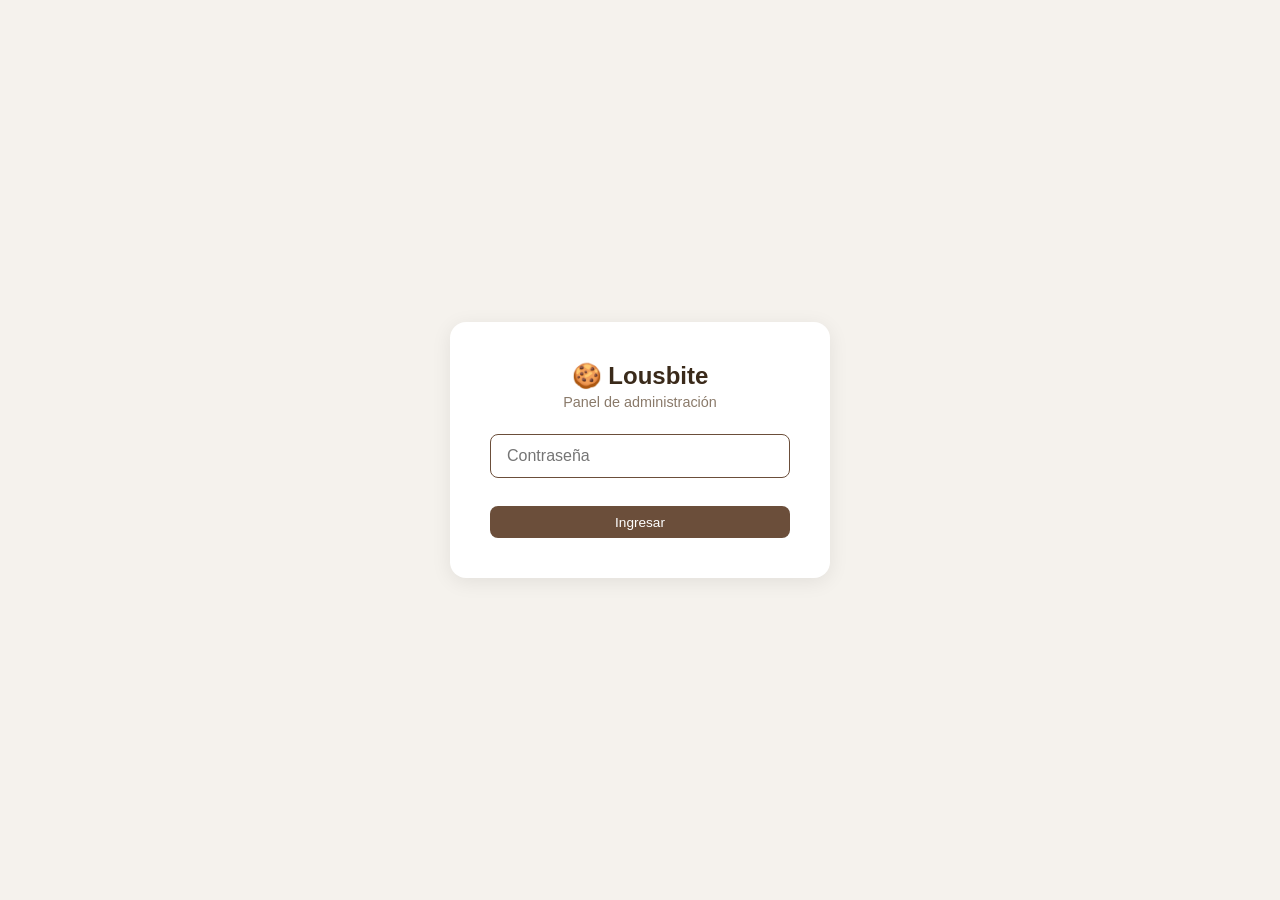
<file: admin/index.html>
<!doctype html>
<html lang="es">
<head>
  <meta charset="utf-8" />
  <meta name="viewport" content="width=device-width, initial-scale=1.0" />
  <title>Admin — Lousbite</title>
  <style>
    *, *::before, *::after { box-sizing: border-box; margin: 0; padding: 0; }
    body {
      font-family: -apple-system, BlinkMacSystemFont, 'Segoe UI', Roboto, sans-serif;
      background: #f5f2ed;
      color: #3a2a1a;
      min-height: 100vh;
    }
    a { color: #6b4e3a; text-decoration: none; }
    a:hover { text-decoration: underline; }

    /* ─── Login ─── */
    #login-screen {
      display: flex; align-items: center; justify-content: center;
      min-height: 100vh; padding: 1rem;
    }
    .login-box {
      background: #fff; border-radius: 16px; padding: 2.5rem;
      box-shadow: 0 4px 20px rgba(0,0,0,.08);
      width: 100%; max-width: 380px; text-align: center;
    }
    .login-box h1 { font-size: 1.5rem; margin-bottom: .25rem; }
    .login-box p { color: #8a7a6a; margin-bottom: 1.5rem; font-size: .9rem; }
    .login-box input {
      width: 100%; padding: .75rem 1rem; border: 1px solid #ddd;
      border-radius: 8px; font-size: 1rem; margin-bottom: 1rem;
    }
    .login-box input:focus { outline: none; border-color: #6b4e3a; }
    .login-box .error { color: #c0392b; font-size: .85rem; margin-bottom: .75rem; }

    /* ─── App layout ─── */
    #app { display: none; }
    #app.visible { display: block; }

    /* ─── Header ─── */
    header {
      background: #fff; padding: 1rem 1.5rem;
      display: flex; align-items: center; justify-content: space-between;
      border-bottom: 1px solid #e8e0d8; position: sticky; top: 0; z-index: 10;
    }
    header h2 { font-size: 1.2rem; font-weight: 600; }
    header .user { display: flex; align-items: center; gap: .75rem; }
    header .user span { color: #8a7a6a; font-size: .85rem; }
    .btn-logout {
      background: none; border: 1px solid #ddd; padding: .4rem .85rem;
      border-radius: 6px; cursor: pointer; font-size: .8rem; color: #6b4e3a;
    }
    .btn-logout:hover { background: #f5f2ed; }

    /* ─── Dashboard ─── */
    .dashboard { max-width: 700px; margin: 2rem auto; padding: 0 1.5rem; }
    .dashboard h3 { font-size: 1.1rem; color: #6b4e3a; margin-bottom: 1rem; }
    .cards { display: flex; flex-direction: column; gap: .75rem; }
    .card {
      background: #fff; border-radius: 12px; padding: 1.25rem 1.5rem;
      display: flex; align-items: center; justify-content: space-between;
      cursor: pointer; border: 1px solid #e8e0d8;
      transition: box-shadow .15s;
    }
    .card:hover { box-shadow: 0 2px 12px rgba(0,0,0,.06); }
    .card-left { display: flex; align-items: center; gap: .75rem; }
    .card-icon { font-size: 1.6rem; }
    .card-title { font-weight: 600; font-size: 1rem; }
    .card-desc { font-size: .82rem; color: #8a7a6a; }
    .card-arrow { color: #bbb; font-size: 1.2rem; }

    /* ─── Editor ─── */
    .editor { max-width: 800px; margin: 1.5rem auto; padding: 0 1.5rem; }
    .editor-top {
      display: flex; align-items: center; justify-content: space-between;
      margin-bottom: 1.25rem; flex-wrap: wrap; gap: .5rem;
    }
    .editor-top h3 { font-size: 1.1rem; }
    .editor-actions { display: flex; gap: .5rem; }
    .editor-status {
      font-size: .82rem; color: #8a7a6a; padding: .35rem .75rem;
      background: #f0ebe5; border-radius: 6px;
    }
    .editor-status.ok { background: #e8f5e9; color: #2e7d32; }
    .editor-status.err { background: #fbe9e7; color: #c62828; }

    /* ─── Items ─── */
    .item {
      background: #fff; border-radius: 10px; padding: 1rem 1.25rem;
      margin-bottom: .6rem; border: 1px solid #eee;
    }
    .item-header {
      display: flex; justify-content: space-between; align-items: center;
      cursor: pointer;
    }
    .item-title { font-weight: 500; font-size: .95rem; }
    .item-sub { font-size: .82rem; color: #8a7a6a; margin-top: 2px; }
    .item-actions { display: flex; gap: .35rem; }
    .item-actions button {
      background: none; border: none; cursor: pointer; padding: .3rem .5rem;
      border-radius: 4px; font-size: .82rem;
    }
    .item-actions .edit { color: #6b4e3a; }
    .item-actions .edit:hover { background: #f5f2ed; }
    .item-actions .del { color: #c0392b; }
    .item-actions .del:hover { background: #fbe9e7; }

    .item-form { display: none; margin-top: 1rem; padding-top: 1rem; border-top: 1px solid #eee; }
    .item-form.open { display: block; }
    .form-row { margin-bottom: .75rem; }
    .form-row label { display: block; font-size: .82rem; color: #6b4e3a; font-weight: 500; margin-bottom: .25rem; }
    .form-row input, .form-row textarea, .form-row select {
      width: 100%; padding: .55rem .75rem; border: 1px solid #ddd;
      border-radius: 6px; font-size: .9rem; font-family: inherit;
    }
    .form-row input:focus, .form-row textarea:focus, .form-row select:focus {
      outline: none; border-color: #6b4e3a;
    }
    .form-row textarea { min-height: 60px; resize: vertical; }
    .form-row input[type="checkbox"] { width: auto; }
    .form-row .checkbox-label { display: flex; align-items: center; gap: .5rem; cursor: pointer; }
    .form-row .checkbox-label input { margin: 0; }

    /* ─── Buttons ─── */
    .btn {
      padding: .55rem 1.1rem; border: none; border-radius: 8px;
      font-size: .85rem; font-weight: 500; cursor: pointer;
      transition: background .15s;
    }
    .btn-primary { background: #6b4e3a; color: #fff; }
    .btn-primary:hover { background: #5a3f2d; }
    .btn-primary:disabled { opacity: .5; cursor: not-allowed; }
    .btn-secondary { background: #eee; color: #3a2a1a; }
    .btn-secondary:hover { background: #ddd; }
    .btn-success { background: #2e7d32; color: #fff; }
    .btn-success:hover { background: #1b5e20; }
    .btn-outline { background: none; border: 1px solid #ddd; color: #6b4e3a; }
    .btn-outline:hover { background: #f5f2ed; }

    /* ─── Loading ─── */
    .loading { text-align: center; padding: 3rem; color: #8a7a6a; }

    /* ─── Toast ─── */
    .toast {
      position: fixed; bottom: 1.5rem; right: 1.5rem;
      background: #3a2a1a; color: #fff; padding: .75rem 1.25rem;
      border-radius: 8px; font-size: .85rem; z-index: 100;
      opacity: 0; transform: translateY(10px);
      transition: all .2s; pointer-events: none;
    }
    .toast.show { opacity: 1; transform: translateY(0); }
    .toast.ok { background: #2e7d32; }
    .toast.err { background: #c0392b; }

    /* ─── Empty state ─── */
    .empty { text-align: center; padding: 2rem; color: #8a7a6a; font-size: .9rem; }
  </style>
</head>
<body>

<!-- ─── Login ─── -->
<div id="login-screen">
  <div class="login-box">
    <h1>🍪 Lousbite</h1>
    <p>Panel de administración</p>
    <input type="password" id="password-input" placeholder="Contraseña" autofocus />
    <div class="error" id="login-error"></div>
    <button class="btn btn-primary" id="login-btn" style="width:100%">Ingresar</button>
  </div>
</div>

<!-- ─── App ─── -->
<div id="app">
  <header>
    <h2>🍪 Lousbite</h2>
    <div class="user">
      <span id="status-text">Listo</span>
      <button class="btn-logout" id="logout-btn">Salir</button>
    </div>
  </header>

  <div id="dashboard-view" class="dashboard">
    <h3>¿Qué querés editar?</h3>
    <div class="cards" id="cards-container"></div>
  </div>

  <div id="editor-view" class="editor" style="display:none">
    <div class="editor-top">
      <div>
        <a href="#" id="back-link" style="font-size:.82rem;color:#8a7a6a">← Volver</a>
        <h3 id="editor-title" style="margin-top:.25rem"></h3>
      </div>
      <div class="editor-actions">
        <span class="editor-status" id="editor-status"></span>
        <button class="btn btn-outline" id="add-btn">+ Agregar</button>
        <button class="btn btn-primary" id="save-btn">💾 Guardar</button>
      </div>
    </div>
    <div id="items-container"></div>
    <div class="loading" id="editor-loading">Cargando...</div>
  </div>
</div>

<!-- ─── Toast ─── -->
<div class="toast" id="toast"></div>

<script>
const API = 'https://lousbite-admin.andululze.workers.dev';

const COLLECTIONS = {
  productos: {
    label: 'Productos',
    icon: '📦',
    desc: 'Catálogo de productos',
    fields: [
      { name: 'id', label: 'ID', type: 'number' },
      { name: 'nombre', label: 'Nombre', type: 'string', required: true },
      { name: 'descripcion', label: 'Descripción', type: 'text' },
      { name: 'precio', label: 'Precio (Q)', type: 'string' },
      { name: 'imagen_url', label: 'Imagen', type: 'string', widget: 'image' },
      { name: 'disponible', label: 'Disponible', type: 'boolean' },
    ],
  },
  posts: {
    label: 'Posts',
    icon: '📝',
    desc: 'Timeline de la página principal',
    fields: [
      { name: 'id', label: 'ID', type: 'number' },
      { name: 'imagen_url', label: 'Imagen', type: 'string', widget: 'image' },
      { name: 'texto', label: 'Texto', type: 'text' },
      { name: 'precio', label: 'Precio (Q)', type: 'string' },
      { name: 'fecha_publicacion', label: 'Fecha', type: 'date', required: true },
    ],
  },
  calendario: {
    label: 'Calendario',
    icon: '📅',
    desc: 'Días de venta y eventos',
    fields: [
      { name: 'id', label: 'ID', type: 'number' },
      { name: 'fecha', label: 'Fecha', type: 'date', required: true },
      {
        name: 'tipo', label: 'Tipo', type: 'select',
        options: [
          { value: 'venta', label: '💚 Venta' },
          { value: 'especial', label: '💛 Especial' },
          { value: 'feriado', label: '❤️ Feriado / Sin venta' },
        ],
      },
      { name: 'descripcion', label: 'Descripción', type: 'string' },
    ],
  },
};

// ─── State ───
let currentCollection = null;
let items = [];
let sha = null;
let password = sessionStorage.getItem('lousbite_pass') || '';

// ─── DOM refs ───
const loginScreen = document.getElementById('login-screen');
const app = document.getElementById('app');
const passInput = document.getElementById('password-input');
const loginError = document.getElementById('login-error');
const loginBtn = document.getElementById('login-btn');
const logoutBtn = document.getElementById('logout-btn');
const backLink = document.getElementById('back-link');
const editorTitle = document.getElementById('editor-title');
const editorStatus = document.getElementById('editor-status');
const cardsContainer = document.getElementById('cards-container');
const itemsContainer = document.getElementById('items-container');
const editorLoading = document.getElementById('editor-loading');
const dashboardView = document.getElementById('dashboard-view');
const editorView = document.getElementById('editor-view');
const statusText = document.getElementById('status-text');
const addBtn = document.getElementById('add-btn');
const saveBtn = document.getElementById('save-btn');
const toastEl = document.getElementById('toast');

// ─── Helpers ───
function showToast(msg, type = 'ok') {
  toastEl.textContent = msg;
  toastEl.className = `toast ${type} show`;
  setTimeout(() => toastEl.classList.remove('show'), 2500);
}

function setStatus(text, cls = '') {
  statusText.textContent = text;
}

function clr(val) {
  if (val === undefined || val === null) return '';
  if (typeof val === 'boolean') return val ? '✅ Sí' : '❌ No';
  return String(val);
}

// ─── API ───
async function api(path, opts = {}) {
  const res = await fetch(API + path, {
    headers: {
      'Content-Type': 'application/json',
      Authorization: 'Bearer ' + password,
      ...opts.headers,
    },
    ...opts,
  });
  return res;
}

// ─── Login ───
async function doLogin() {
  const pwd = passInput.value;
  loginError.textContent = '';
  loginBtn.disabled = true;
  loginBtn.textContent = 'Ingresando...';

  try {
    const res = await api('/api/login', {
      method: 'POST',
      body: JSON.stringify({ password: pwd }),
    });
    const data = await res.json();

    if (!data.success) {
      loginError.textContent = data.error || 'Error al iniciar sesión';
      loginBtn.disabled = false;
      loginBtn.textContent = 'Ingresar';
      return;
    }

    password = pwd;
    sessionStorage.setItem('lousbite_pass', password);
    loginScreen.style.display = 'none';
    app.classList.add('visible');
    showDashboard();
  } catch (e) {
    loginError.textContent = 'Error de conexión con el servidor';
    loginBtn.disabled = false;
    loginBtn.textContent = 'Ingresar';
  }
}

passInput.addEventListener('keydown', e => { if (e.key === 'Enter') doLogin(); });
loginBtn.addEventListener('click', doLogin);

logoutBtn.addEventListener('click', () => {
  password = '';
  sessionStorage.removeItem('lousbite_pass');
  app.classList.remove('visible');
  loginScreen.style.display = 'flex';
  passInput.value = '';
  passInput.focus();
});

// ─── Dashboard ───
function showDashboard() {
  currentCollection = null;
  dashboardView.style.display = 'block';
  editorView.style.display = 'none';
  setStatus('Listo');

  cardsContainer.innerHTML = '';
  for (const [key, col] of Object.entries(COLLECTIONS)) {
    const card = document.createElement('div');
    card.className = 'card';
    card.innerHTML = `
      <div class="card-left">
        <span class="card-icon">${col.icon}</span>
        <div>
          <div class="card-title">${col.label}</div>
          <div class="card-desc">${col.desc}</div>
        </div>
      </div>
      <span class="card-arrow">→</span>
    `;
    card.addEventListener('click', () => openEditor(key));
    cardsContainer.appendChild(card);
  }
}

// ─── Editor ───
async function openEditor(key) {
  currentCollection = key;
  const col = COLLECTIONS[key];
  dashboardView.style.display = 'none';
  editorView.style.display = 'block';
  editorTitle.textContent = `${col.icon} ${col.label}`;
  itemsContainer.innerHTML = '';
  editorLoading.style.display = 'block';
  editorStatus.textContent = 'Cargando...';
  editorStatus.className = 'editor-status';
  saveBtn.disabled = true;
  addBtn.disabled = true;
  setStatus(`Cargando ${col.label}...`);

  try {
    const res = await api(`/api/data/${key}`);
    const data = await res.json();

    if (!res.ok) {
      showToast(data.error || 'Error al cargar', 'err');
      editorLoading.style.display = 'none';
      editorStatus.textContent = 'Error';
      editorStatus.className = 'editor-status err';
      setStatus('Error');
      return;
    }

    items = data.data?.lista || [];
    sha = data.sha || null;
    if (key === 'calendario') {
      renderCalendario();
      addBtn.style.display = 'none';
    } else {
      renderItems();
      addBtn.style.display = '';
    }
    editorLoading.style.display = 'none';
    editorStatus.textContent = `${items.length} ${key === 'calendario' ? 'fecha(s)' : 'item(s)'}`;
    editorStatus.className = 'editor-status ok';
    saveBtn.disabled = false;
    addBtn.disabled = currentCollection === 'calendario';
    setStatus('Listo');
  } catch (e) {
    showToast('Error de conexión', 'err');
    editorLoading.style.display = 'none';
    editorStatus.textContent = 'Error';
    editorStatus.className = 'editor-status err';
  }
}

backLink.addEventListener('click', e => {
  e.preventDefault();
  showDashboard();
});

// ─── Render Items ───
function renderItems() {
  const col = COLLECTIONS[currentCollection];
  if (!col) return;
  itemsContainer.innerHTML = '';

  if (items.length === 0) {
    itemsContainer.innerHTML = '<div class="empty">No hay items todavía. Hacé clic en "+ Agregar"</div>';
    return;
  }

  items.forEach((item, idx) => {
    const div = document.createElement('div');
    div.className = 'item';

    // title
    const titleField = col.fields.find(f => f.name === 'nombre' || f.name === 'fecha');
    const title = titleField ? clr(item[titleField.name]) : `#${item.id || idx + 1}`;
    const sub = item.nombre ? '' : (item.texto ? item.texto.slice(0, 60) + (item.texto.length > 60 ? '...' : '') : '');

    div.innerHTML = `
      <div class="item-header" data-idx="${idx}">
        <div>
          <div class="item-title">${title || `Item #${idx + 1}`}</div>
          ${sub ? `<div class="item-sub">${sub}</div>` : ''}
        </div>
        <div class="item-actions">
          <button class="edit" data-idx="${idx}">✏️ Editar</button>
          <button class="del" data-idx="${idx}">🗑️</button>
        </div>
      </div>
      <div class="item-form" data-idx="${idx}"></div>
    `;

    // Form
    const form = div.querySelector('.item-form');
    form.innerHTML = col.fields.map(f => {
      const val = item[f.name];
      if (f.type === 'boolean') {
        return `<div class="form-row">
          <label class="checkbox-label">
            <input type="checkbox" name="${f.name}" ${val ? 'checked' : ''} />
            ${f.label}
          </label>
        </div>`;
      }
      if (f.type === 'select') {
        const opts = f.options.map(o =>
          `<option value="${o.value}" ${val === o.value ? 'selected' : ''}>${o.label}</option>`
        ).join('');
        return `<div class="form-row">
          <label for="f-${idx}-${f.name}">${f.label}</label>
          <select id="f-${idx}-${f.name}" name="${f.name}">${opts}</select>
        </div>`;
      }
      if (f.type === 'text') {
        return `<div class="form-row">
          <label for="f-${idx}-${f.name}">${f.label}</label>
          <textarea id="f-${idx}-${f.name}" name="${f.name}">${clr(val)}</textarea>
        </div>`;
      }
      if (f.type === 'number') {
        return `<div class="form-row">
          <label for="f-${idx}-${f.name}">${f.label}</label>
          <input type="number" id="f-${idx}-${f.name}" name="${f.name}" value="${clr(val)}" step="${f.step || '1'}" />
        </div>`;
      }
      if (f.type === 'date') {
        return `<div class="form-row">
          <label for="f-${idx}-${f.name}">${f.label}</label>
          <input type="date" id="f-${idx}-${f.name}" name="${f.name}" value="${clr(val)}" />
        </div>`;
      }
      if (f.widget === 'image') {
        return `<div class="form-row">
          <label for="f-${idx}-${f.name}">${f.label}</label>
          <div style="display:flex;gap:.5rem">
            <input type="text" id="f-${idx}-${f.name}" name="${f.name}" value="${clr(val).replace(/"/g, '&quot;')}" style="flex:1" placeholder="URL o subí una imagen" />
            <div style="position:relative">
              <button type="button" class="btn btn-outline" style="white-space:nowrap;pointer-events:none">📁 Subir</button>
              <input type="file" class="img-picker" data-idx="${idx}" data-field="${f.name}"
                style="position:absolute;top:0;left:0;width:100%;height:100%;opacity:0;cursor:pointer" />
            </div>
          </div>
        </div>`;
      }
      return `<div class="form-row">
        <label for="f-${idx}-${f.name}">${f.label}</label>
        <input type="text" id="f-${idx}-${f.name}" name="${f.name}" value="${clr(val).replace(/"/g, '&quot;')}" />
      </div>`;
    }).join('');

    // Toggle form
    const header = div.querySelector('.item-header');
    header.addEventListener('click', e => {
      if (e.target.closest('.item-actions')) return;
      form.classList.toggle('open');
    });

    // Edit button
    div.querySelector('.edit').addEventListener('click', e => {
      e.stopPropagation();
      form.classList.toggle('open');
    });

    // Delete button
    div.querySelector('.del').addEventListener('click', e => {
      e.stopPropagation();
      if (!confirm(`¿Eliminar "${title || `item #${idx + 1}`}"?`)) return;
      items.splice(idx, 1);
      renderItems();
      editorStatus.textContent = `${items.length} item(s) · sin guardar`;
      setStatus('Hay cambios sin guardar');
    });

    itemsContainer.appendChild(div);
  });
}

// ─── Calendario visual ───
function renderCalendario() {
  const meses = ['Enero', 'Febrero', 'Marzo', 'Abril', 'Mayo', 'Junio',
    'Julio', 'Agosto', 'Setiembre', 'Octubre', 'Noviembre', 'Diciembre'];

  let calMes = new Date().getMonth();
  let calAnio = new Date().getFullYear();

  function buildCal() {
    const diasSemana = ['Dom', 'Lun', 'Mar', 'Mié', 'Jue', 'Vie', 'Sáb'];
    const primerDia = new Date(calAnio, calMes, 1);
    const ultimoDia = new Date(calAnio, calMes + 1, 0);
    const diasEnMes = ultimoDia.getDate();
    const diaInicio = primerDia.getDay();

    let html = `
      <div style="display:flex;justify-content:space-between;align-items:center;margin-bottom:1rem;gap:.5rem;flex-wrap:wrap">
        <button class="btn btn-outline" id="cal-prev">← ${meses[(calMes + 11) % 12]}</button>
        <strong style="font-size:1.1rem">${meses[calMes]} ${calAnio}</strong>
        <button class="btn btn-outline" id="cal-next">${meses[(calMes + 1) % 12]} →</button>
      </div>
      <div style="display:grid;grid-template-columns:repeat(7,1fr);gap:4px;margin-bottom:4px">
        ${diasSemana.map(d => `<div style="text-align:center;font-size:.78rem;color:#8a7a6a;padding:.25rem 0">${d}</div>`).join('')}
      </div>
      <div style="display:grid;grid-template-columns:repeat(7,1fr);gap:4px">
    `;

    for (let i = 0; i < diaInicio; i++) html += '<div></div>';

    for (let dia = 1; dia <= diasEnMes; dia++) {
      const fechaStr = `${calAnio}-${String(calMes + 1).padStart(2, '0')}-${String(dia).padStart(2, '0')}`;
      const entrada = items.find(d => d.fecha?.substring(0, 10) === fechaStr);

      let bg = '#f5f2ed';
      let label = '';
      let tipo = entrada?.tipo || '';

      if (tipo === 'venta') { bg = '#c8e6c9'; label = '💚'; }
      else if (tipo === 'especial') { bg = '#fff9c4'; label = '💛'; }
      else if (tipo === 'feriado') { bg = '#ffcdd2'; label = '❤️'; }

      const desc = entrada?.descripcion ? entrada.descripcion : '';
      html += `<div class="cal-day" data-fecha="${fechaStr}" data-tipo="${tipo}"
        style="aspect-ratio:1;background:${bg};border-radius:8px;display:flex;flex-direction:column;align-items:center;justify-content:center;cursor:pointer;font-size:.85rem;font-weight:500;border:2px solid transparent"
        title="${desc || fechaStr}">
        <span>${dia}</span>
        ${label ? `<span style="font-size:.75rem;line-height:1">${label}</span>` : ''}
      </div>`;
    }

    html += '</div>';

    // Leyenda
    html += `
      <div style="display:flex;gap:1rem;margin-top:1rem;flex-wrap:wrap;font-size:.82rem">
        <span style="display:flex;align-items:center;gap:.3rem"><span style="display:inline-block;width:14px;height:14px;background:#c8e6c9;border-radius:3px"></span> Venta</span>
        <span style="display:flex;align-items:center;gap:.3rem"><span style="display:inline-block;width:14px;height:14px;background:#fff9c4;border-radius:3px"></span> Especial</span>
        <span style="display:flex;align-items:center;gap:.3rem"><span style="display:inline-block;width:14px;height:14px;background:#ffcdd2;border-radius:3px"></span> Sin venta</span>
        <span style="display:flex;align-items:center;gap:.3rem"><span style="display:inline-block;width:14px;height:14px;background:#f5f2ed;border-radius:3px;border:1px solid #ddd"></span> Sin definir</span>
      </div>
      <p style="font-size:.8rem;color:#8a7a6a;margin-top:.5rem">💡 Hacé clic en un día para cambiar: vacío → 💚 Venta → 💛 Especial → ❤️ Sin venta → vacío</p>
    `;

    itemsContainer.innerHTML = html;

    // Clicks en días
    document.querySelectorAll('.cal-day').forEach(el => {
      el.addEventListener('click', () => {
        const fecha = el.dataset.fecha;
        const tipoActual = el.dataset.tipo;
        let newTipo;
        if (!tipoActual) newTipo = 'venta';
        else if (tipoActual === 'venta') newTipo = 'especial';
        else if (tipoActual === 'especial') newTipo = 'feriado';
        else newTipo = '';

        const idx = items.findIndex(d => d.fecha?.substring(0, 10) === fecha);

        if (!newTipo) {
          if (idx !== -1) items.splice(idx, 1);
        } else {
          const maxId = items.length > 0 ? Math.max(...items.map(i => i.id || 0)) : 0;
          if (idx !== -1) {
            items[idx].tipo = newTipo;
          } else {
            items.push({ id: maxId + 1, fecha, tipo: newTipo, descripcion: '' });
          }
        }

        editorStatus.textContent = `${items.length} fecha(s) · sin guardar`;
        setStatus('Hay cambios sin guardar');
        buildCal();
      });
    });

    document.getElementById('cal-prev')?.addEventListener('click', () => {
      calMes--; if (calMes < 0) { calMes = 11; calAnio--; }
      buildCal();
    });
    document.getElementById('cal-next')?.addEventListener('click', () => {
      calMes++; if (calMes > 11) { calMes = 0; calAnio++; }
      buildCal();
    });
  }

  buildCal();
}

// ─── Add Item ───
addBtn.addEventListener('click', () => {
  const col = COLLECTIONS[currentCollection];
  if (!col) return;
  const empty = {};
  col.fields.forEach(f => {
    if (f.type === 'boolean') empty[f.name] = true;
    else if (f.type === 'number') empty[f.name] = null;
    else empty[f.name] = '';
  });
  if (col.fields.some(f => f.name === 'id')) {
    empty.id = items.length > 0 ? Math.max(...items.map(i => i.id || 0)) + 1 : 1;
  }
  items.push(empty);
  renderItems();
  // Auto-open last item
  const lastForm = itemsContainer.querySelector('.item:last-child .item-form');
  if (lastForm) lastForm.classList.add('open');
  editorStatus.textContent = `${items.length} item(s) · sin guardar`;
  setStatus('Hay cambios sin guardar');
});

// ─── Save ───
saveBtn.addEventListener('click', async () => {
  const col = COLLECTIONS[currentCollection];
  if (!col) return;

  // Collect form data
  const forms = itemsContainer.querySelectorAll('.item-form');
  forms.forEach((form, idx) => {
    if (idx >= items.length) return;
    col.fields.forEach(f => {
      const el = form.querySelector(`[name="${f.name}"]`);
      if (!el) return;
      if (f.type === 'boolean') items[idx][f.name] = el.checked;
      else if (f.type === 'number') items[idx][f.name] = el.value ? parseFloat(el.value) : null;
      else items[idx][f.name] = el.value;
    });
  });

  saveBtn.disabled = true;
  saveBtn.textContent = 'Guardando...';
  setStatus('Guardando...');

  try {
    const res = await api(`/api/data/${currentCollection}`, {
      method: 'POST',
      body: JSON.stringify({ data: { lista: items }, sha }),
    });
    const data = await res.json();

    if (!data.success) {
      showToast(data.error || 'Error al guardar', 'err');
      setStatus('Error al guardar');
      saveBtn.disabled = false;
      saveBtn.textContent = '💾 Guardar';
      return;
    }

    sha = data.sha || sha;
    showToast('✅ Guardado correctamente');
    editorStatus.textContent = `${items.length} item(s)`;
    setStatus('Listo');
    saveBtn.disabled = false;
    saveBtn.textContent = '💾 Guardar';
  } catch (e) {
    showToast('Error de conexión', 'err');
    setStatus('Error');
    saveBtn.disabled = false;
    saveBtn.textContent = '💾 Guardar';
  }
});

// ─── Subir imagen ───
itemsContainer.addEventListener('change', e => {
  const input = e.target.closest('.img-picker');
  if (!input) return;
  const idx = parseInt(input.dataset.idx);
  const field = input.dataset.field;
  const file = input.files[0];
  if (!file) return;

  // Validar tamaño
  if (file.size > 10 * 1024 * 1024) {
    showToast('La imagen es muy pesada (>10MB). Elegí una más liviana.', 'err');
    fileInput.value = '';
    return;
  }

  setStatus('Comprimiendo imagen...');

  // Leer y comprimir la imagen
  const reader = new FileReader();
  reader.onload = (e) => {
    const img = new Image();
    img.onload = () => {
      // Redimensionar a máx 1200px de ancho
      const maxW = 1200;
      let w = img.width;
      let h = img.height;
      if (w > maxW) {
        h = Math.round(h * maxW / w);
        w = maxW;
      }

      const canvas = document.createElement('canvas');
      canvas.width = w;
      canvas.height = h;
      const ctx = canvas.getContext('2d');
      ctx.imageSmoothingEnabled = true;
      ctx.imageSmoothingQuality = 'high';
      ctx.drawImage(img, 0, 0, w, h);

      // Exportar como JPEG calidad 0.7
      const base64 = canvas.toDataURL('image/jpeg', 0.7).split(',')[1];
      setStatus('Subiendo imagen...');

      api('/api/upload', {
        method: 'POST',
        body: JSON.stringify({ filename: file.name.replace(/\.[^.]+$/, '.jpg'), content: base64 }),
      })
      .then(res => res.json())
      .then(data => {
        if (!data.success) {
          showToast(data.error || 'Error al subir', 'err');
          setStatus('Error');
          return;
        }
        const input = document.querySelector(
          `.item:nth-child(${idx + 1}) .item-form input[name="${field}"]`
        );
        if (input) input.value = data.url;
        showToast('✅ Imagen subida y comprimida');
        setStatus('Imagen lista');
      })
      .catch(() => {
        showToast('Error de conexión al subir', 'err');
        setStatus('Error');
      });
    };
    img.src = e.target.result;
  };
  reader.readAsDataURL(file);
  input.value = '';
});

// ─── Init ───
if (password) {
  // Try to login with stored password
  (async () => {
    try {
      const res = await api('/api/login', {
        method: 'POST',
        body: JSON.stringify({ password }),
      });
      const data = await res.json();
      if (data.success) {
        loginScreen.style.display = 'none';
        app.classList.add('visible');
        showDashboard();
        return;
      }
    } catch (_) {}
    sessionStorage.removeItem('lousbite_pass');
    password = '';
  })();
}
</script>
</body>
</html>
</file>
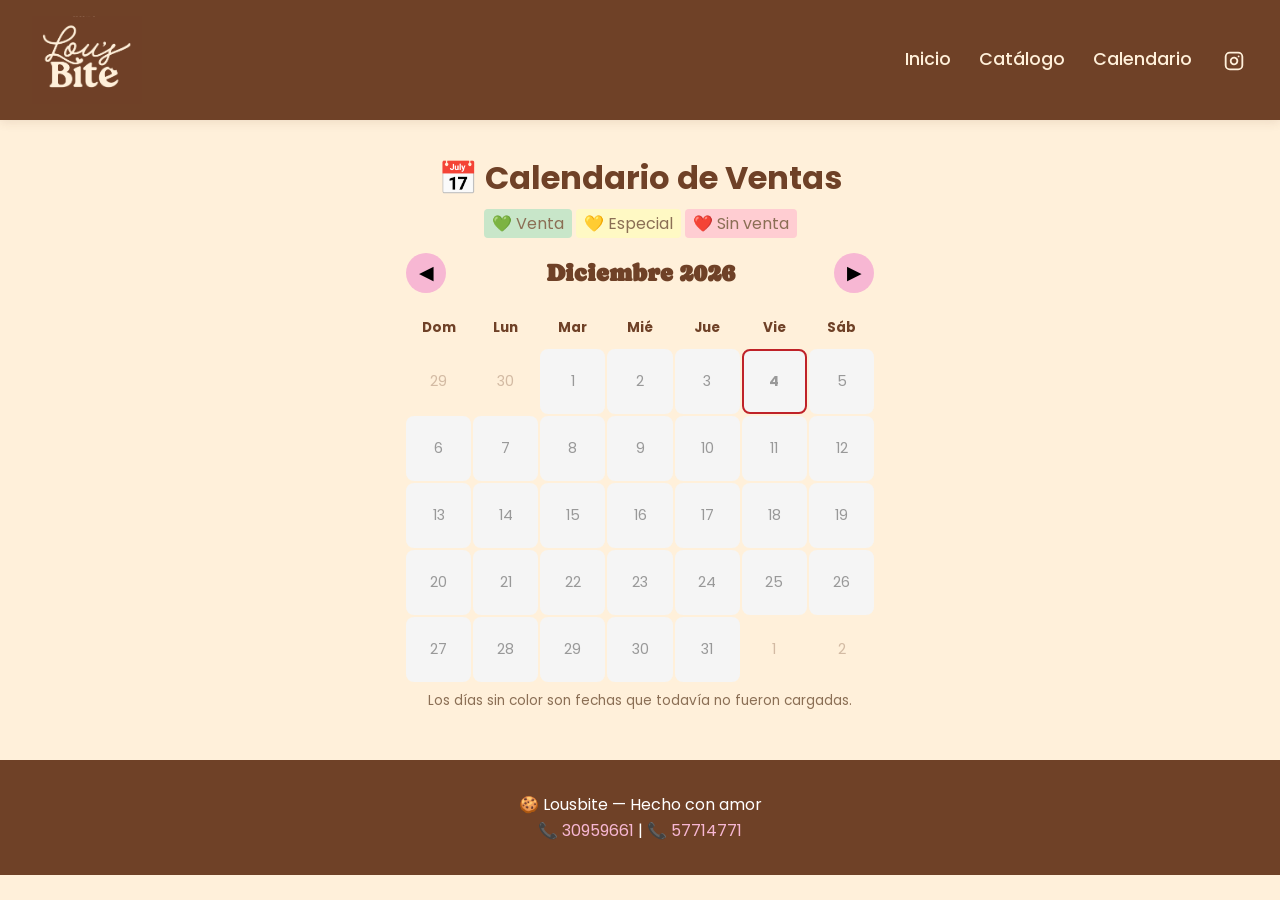
<file: calendario.html>
<!DOCTYPE html>
<html lang="es">
<head>
  <meta charset="UTF-8">
  <meta name="viewport" content="width=device-width, initial-scale=1.0">
  <title>Calendario — Lousbite</title>
  <link rel="stylesheet" href="css/style.css">
</head>
<body>
  <header>
    <a href="index.html" class="logo"><img src="images/logo.png" alt="Lousbite" class="logo-img"></a>
    <nav>
      <a href="index.html">Inicio</a>
      <a href="catalogo.html">Catálogo</a>
      <a href="calendario.html">Calendario</a>
      <a href="https://www.instagram.com/lousbite/" target="_blank" class="nav-link-ig" aria-label="Instagram de Lousbite">
        <svg width="18" height="18" viewBox="0 0 24 24" fill="none" stroke="currentColor" stroke-width="2.2" stroke-linecap="round" stroke-linejoin="round"><rect x="2" y="2" width="20" height="20" rx="5" ry="5"/><path d="M16 11.37A4 4 0 1 1 12.63 8 4 4 0 0 1 16 11.37z"/><line x1="17.5" y1="6.5" x2="17.51" y2="6.5"/></svg>
      </a>
    </nav>
  </header>

  <main>
    <h1 style="text-align:center;padding:2rem 1rem 0;color:var(--cafe-oscuro);">📅 Calendario de Ventas</h1>
    <p style="text-align:center;color:var(--texto-claro);margin:0.5rem 0 1rem;">
      <span style="background:#c8e6c9;padding:0.2rem 0.5rem;border-radius:4px;">💚 Venta</span>
      <span style="background:#fff9c4;padding:0.2rem 0.5rem;border-radius:4px;">💛 Especial</span>
      <span style="background:#ffcdd2;padding:0.2rem 0.5rem;border-radius:4px;">❤️ Sin venta</span>
    </p>

    <div class="cal-mes-header">
      <button onclick="cambiarMes(-1)">◀</button>
      <h2 id="cal-mes-titulo"></h2>
      <button onclick="cambiarMes(1)">▶</button>
    </div>
    <div class="cal-mes-grid" id="cal-mes-grid"></div>

    <p style="text-align:center;color:var(--texto-claro);margin-top:0.5rem;font-size:0.85rem;">
      Los días sin color son fechas que todavía no fueron cargadas.
    </p>
  </main>

  <footer>
    <p>🍪 Lousbite — Hecho con amor</p>
    <p>📞 <a href="tel:30959661">30959661</a> | 📞 <a href="tel:57714771">57714771</a></p>
  </footer>

  <script src="js/public.js"></script>
</body>
</html>
</file>
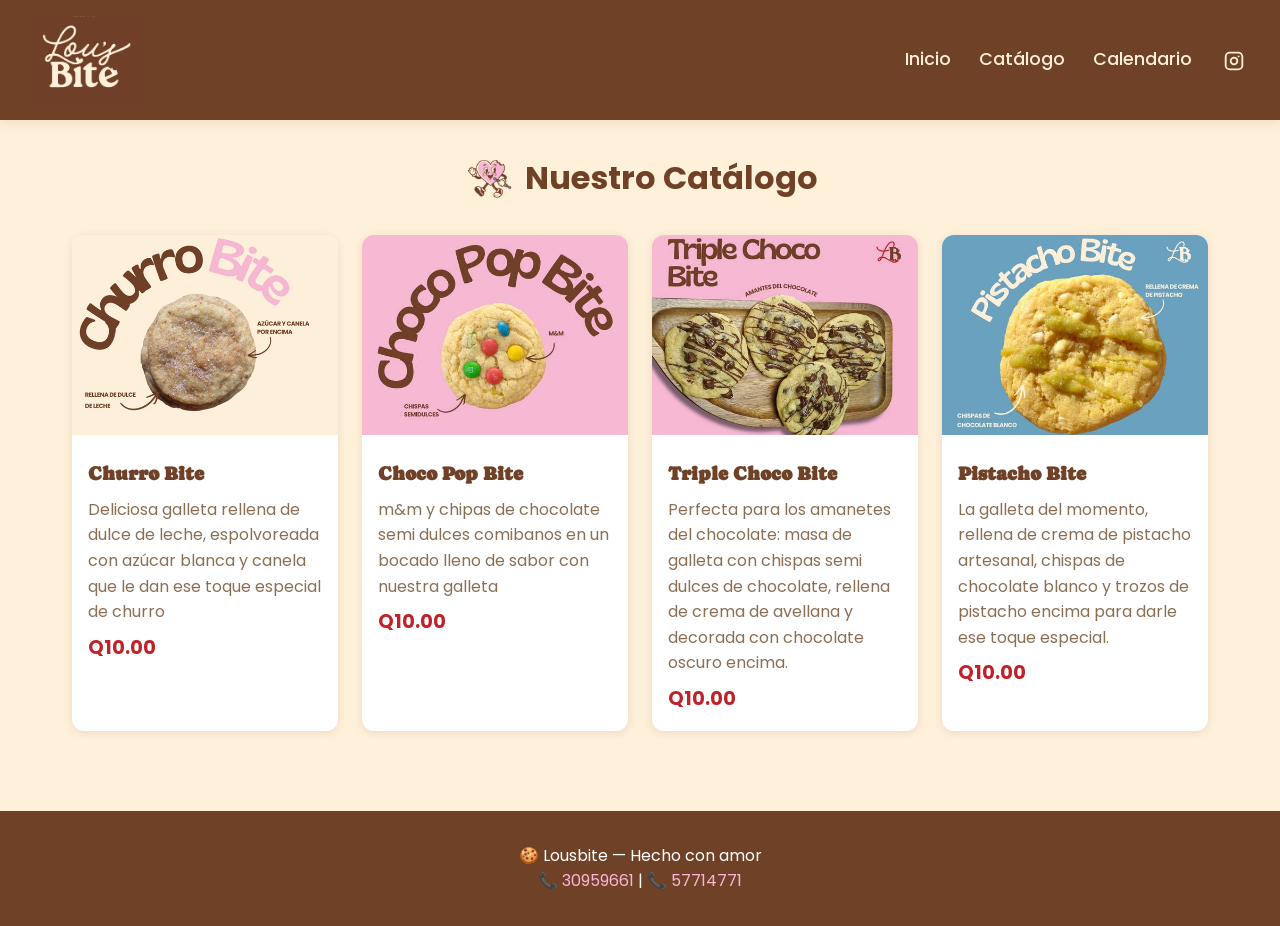
<file: catalogo.html>
<!DOCTYPE html>
<html lang="es">
<head>
  <meta charset="UTF-8">
  <meta name="viewport" content="width=device-width, initial-scale=1.0">
  <title>Catálogo — Lousbite</title>
  <link rel="stylesheet" href="css/style.css">
</head>
<body>
  <header>
    <a href="index.html" class="logo"><img src="images/logo.png" alt="Lousbite" class="logo-img"></a>
    <nav>
      <a href="index.html">Inicio</a>
      <a href="catalogo.html">Catálogo</a>
      <a href="calendario.html">Calendario</a>
      <a href="https://www.instagram.com/lousbite/" target="_blank" class="nav-link-ig" aria-label="Instagram de Lousbite">
        <svg width="18" height="18" viewBox="0 0 24 24" fill="none" stroke="currentColor" stroke-width="2.2" stroke-linecap="round" stroke-linejoin="round"><rect x="2" y="2" width="20" height="20" rx="5" ry="5"/><path d="M16 11.37A4 4 0 1 1 12.63 8 4 4 0 0 1 16 11.37z"/><line x1="17.5" y1="6.5" x2="17.51" y2="6.5"/></svg>
      </a>
    </nav>
  </header>

  <main>
    <h1 style="text-align:center;padding:2rem 1rem 0;color:var(--cafe-oscuro);display:flex;align-items:center;justify-content:center;gap:0.5rem;">
      <img src="images/personaje.png" alt="Personaje Lousbite" style="height:50px;width:auto;">
      Nuestro Catálogo
    </h1>
    <div class="grid-productos" id="catalogo">
      <p style="text-align:center;padding:2rem;color:var(--texto-claro);">Cargando productos...</p>
    </div>
  </main>

  <!-- Modal para ver producto en grande -->
  <div class="modal-overlay" id="producto-modal" onclick="cerrarModal(event)">
    <div class="modal-content">
      <button class="modal-close" onclick="cerrarModal()">✕</button>
      <div id="modal-body"></div>
    </div>
  </div>

  <footer>
    <p>🍪 Lousbite — Hecho con amor</p>
    <p>📞 <a href="tel:30959661">30959661</a> | 📞 <a href="tel:57714771">57714771</a></p>
  </footer>

  <script src="js/public.js"></script>
</body>
</html>
</file>
<file: css/style.css>
/* === LOUSBITE — Brand Identity === */
@import url('https://fonts.googleapis.com/css2?family=Poppins:wght@400;600;700&family=Caprasimo&family=Ooh+Baby&family=Lemon&display=swap');

:root {
  --rosa-claro: #F7B7D3;
  --rosa-medio: #F7B7D3;
  --rosa-oscuro: #BF2228;
  --cafe-claro: #FFF0DA;
  --cafe-medio: #6F4127;
  --cafe-oscuro: #6F4127;
  --azul: #69A1BF;
  --blanco: #FFF0DA;
  --texto: #6F4127;
  --texto-claro: #8B6F55;
  --sombra: rgba(111, 65, 39, 0.12);
}

* { margin: 0; padding: 0; box-sizing: border-box; }

body {
  font-family: 'Poppins', 'Segoe UI', Tahoma, Geneva, Verdana, sans-serif;
  background: var(--blanco);
  color: var(--texto);
  line-height: 1.6;
}

/* Header */
header {
  background: var(--cafe-oscuro);
  padding: 1rem 2rem;
  box-shadow: 0 2px 10px var(--sombra);
  display: flex;
  justify-content: space-between;
  align-items: center;
  flex-wrap: wrap;
}

header .logo {
  display: flex;
  align-items: center;
  text-decoration: none;
}

.logo-img {
  height: 88px;
  width: auto;
  display: block;
}

nav a {
  color: var(--blanco);
  text-decoration: none;
  margin-left: 1.5rem;
  font-weight: 500;
  font-size: 1.1rem;
  transition: color 0.3s;
}

nav a:hover { color: var(--rosa-claro); }

/* Instagram nav icon */
.nav-link-ig {
  display: inline-flex;
  align-items: center;
  vertical-align: middle;
  padding: 4px;
}
.nav-link-ig svg {
  display: block;
  width: 20px;
  height: 20px;
  transition: transform 0.2s;
}
.nav-link-ig:hover svg {
  transform: scale(1.2);
}

/* Botones */
.btn {
  display: inline-block;
  padding: 0.6rem 1.5rem;
  border: none;
  border-radius: 25px;
  font-size: 1rem;
  cursor: pointer;
  transition: all 0.3s;
  text-decoration: none;
}

.btn-rosa {
  background: var(--rosa-claro);
  color: var(--cafe-oscuro);
}

.btn-rosa:hover { background: var(--rosa-oscuro); color: white; }

.btn-cafe {
  background: var(--cafe-oscuro);
  color: white;
}

.btn-cafe:hover { background: #5a3420; }

/* Cards */
.card {
  background: white;
  border-radius: 12px;
  box-shadow: 0 2px 8px var(--sombra);
  overflow: hidden;
  transition: transform 0.3s;
}

.card:hover { transform: translateY(-3px); }

.card img { width: 100%; height: 200px; object-fit: cover; }
.card-body { padding: 1rem; }
.card-body h3 { color: var(--cafe-oscuro); margin-bottom: 0.5rem; font-family: 'Caprasimo', cursive; }
.card-body .precio { color: var(--rosa-oscuro); font-weight: bold; font-size: 1.2rem; }

/* Grid para catálogo */
.grid-productos {
  display: grid;
  grid-template-columns: repeat(auto-fill, minmax(250px, 1fr));
  gap: 1.5rem;
  padding: 2rem;
  max-width: 1200px;
  margin: 0 auto;
}

/* Posts grid (lado a lado) */
.posts-grid {
  display: grid;
  grid-template-columns: repeat(auto-fill, minmax(350px, 1fr));
  gap: 1.5rem;
  padding: 2rem;
  max-width: 1200px;
  margin: 0 auto;
}

.post {
  background: white;
  border-radius: 12px;
  box-shadow: 0 2px 8px var(--sombra);
  overflow: hidden;
  transition: transform 0.3s;
  break-inside: avoid;
}

.post:hover { transform: translateY(-3px); }

.post .post-imagen-wrap {
  width: 100%;
  height: 260px;
  background: #f5f0eb;
  display: flex;
  align-items: center;
  justify-content: center;
  border-radius: 12px 12px 0 0;
  overflow: hidden;
}
.post .post-imagen-wrap img {
  width: 100%;
  height: 100%;
  object-fit: contain;
  display: block;
}
.post-content { padding: 1rem; }
.post-content .fecha { color: var(--texto-claro); font-size: 0.85rem; }

/* Timeline original (deprecated, mantener por compatibilidad) */
.timeline { max-width: 600px; margin: 0 auto; padding: 2rem; }

/* Calendario */
.calendario-grid {
  display: grid;
  grid-template-columns: repeat(auto-fill, minmax(120px, 1fr));
  gap: 0.5rem;
  padding: 1rem;
  max-width: 900px;
  margin: 0 auto;
}

.dia-calendario {
  padding: 0.8rem;
  border-radius: 8px;
  text-align: center;
  font-size: 0.9rem;
  cursor: default;
}

.dia-venta { background: #c8e6c9; color: #2e7d32; }
.dia-especial { background: #fff9c4; color: #f57f17; }
.dia-feriado { background: #ffcdd2; color: #c62828; }
.dia-vacio { background: #f5f5f5; color: #999; }

/* Forms */
.form-group { margin-bottom: 1rem; }
.form-group label { display: block; margin-bottom: 0.3rem; color: var(--cafe-oscuro); font-weight: 500; }
.form-group input,
.form-group textarea,
.form-group select {
  width: 100%;
  padding: 0.6rem;
  border: 2px solid var(--cafe-claro);
  border-radius: 8px;
  font-size: 1rem;
  transition: border 0.3s;
}
.form-group input[type="file"] { padding: 0.3rem; border: 2px dashed var(--cafe-claro); background: #fafafa; cursor: pointer; }
.form-group input:focus,
.form-group textarea:focus,
.form-group select:focus {
  outline: none;
  border-color: var(--rosa-claro);
}

/* Footer */
footer {
  background: var(--cafe-oscuro);
  color: white;
  text-align: center;
  padding: 2rem;
  margin-top: 3rem;
}

footer a { color: var(--rosa-claro); text-decoration: none; }

/* Admin */
.admin-layout {
  display: flex;
  min-height: 100vh;
}

.admin-sidebar {
  width: 250px;
  background: var(--cafe-oscuro);
  color: white;
  padding: 1rem;
}

.admin-sidebar h2 { color: var(--rosa-claro); margin-bottom: 1.5rem; font-family: 'Caprasimo', cursive; }
.admin-sidebar a {
  display: block;
  color: white;
  text-decoration: none;
  padding: 0.6rem;
  border-radius: 8px;
  margin-bottom: 0.3rem;
  transition: background 0.3s;
}
.admin-sidebar a:hover, .admin-sidebar a.active { background: var(--cafe-medio); }

.admin-content { flex: 1; padding: 2rem; }
.admin-section { display: none; }
.admin-section.active { display: block; }

/* Tabla admin */
table {
  width: 100%;
  border-collapse: collapse;
}
th, td {
  padding: 0.6rem;
  text-align: left;
  border-bottom: 1px solid var(--cafe-claro);
}
th { background: var(--rosa-claro); color: var(--cafe-oscuro); }

/* Modal / Lightbox */
.modal-overlay {
  display: none; position: fixed; z-index: 1000; left: 0; top: 0; width: 100%; height: 100%;
  background: rgba(0,0,0,0.7); backdrop-filter: blur(4px);
  align-items: center; justify-content: center;
}
.modal-overlay.active { display: flex; }
.modal-content {
  background: white; border-radius: 16px; max-width: 500px; width: 90%;
  max-height: 90vh; overflow-y: auto; padding: 1.5rem;
  box-shadow: 0 10px 40px rgba(0,0,0,0.3); position: relative;
}
.modal-content img {
  width: 100%; max-height: 400px; object-fit: contain;
  border-radius: 12px; background: #f5f0eb; margin-bottom: 1rem;
}
.modal-close {
  position: absolute; top: 10px; right: 15px; font-size: 1.5rem; cursor: pointer;
  color: var(--texto-claro); background: none; border: none; line-height: 1;
}
.modal-close:hover { color: var(--rosa-oscuro); }

/* Posts selector (modal) */
.posts-modal-content { max-width: 750px; width: 95%; }
.post-card-selector {
  background: white; border: 2px solid var(--cafe-claro); border-radius: 12px;
  overflow: hidden; transition: all 0.3s; position: relative;
}
.post-card-selector:hover { border-color: var(--rosa-claro); }
.post-card-selector.seleccionado { border-color: var(--rosa-oscuro); box-shadow: 0 0 0 2px var(--rosa-oscuro); }
.post-card-selector .img-wrap {
  width: 100%; height: 140px; background: #f5f0eb;
  display: flex; align-items: center; justify-content: center; overflow: hidden;
  border-radius: 10px 10px 0 0;
}
.post-card-selector .img-wrap img { width: 100%; height: 100%; object-fit: contain; display: block; }
.post-card-selector .info { padding: 0.6rem; }
.post-card-selector .info .nombre { font-weight: 600; color: var(--cafe-oscuro); font-size: 0.95rem; }
.post-card-selector .info .precio { color: var(--rosa-oscuro); font-weight: bold; font-size: 1rem; }
.post-card-selector .cantidad-wrap {
  display: flex; align-items: center; justify-content: center; gap: 0.5rem;
  padding: 0.5rem; border-top: 1px solid var(--cafe-claro);
}
.post-card-selector .cantidad-wrap button {
  width: 32px; height: 32px; border-radius: 50%; border: 2px solid var(--cafe-medio);
  background: white; color: var(--cafe-medio); font-size: 1.1rem; font-weight: bold;
  cursor: pointer; transition: all 0.2s; display: flex; align-items: center; justify-content: center;
}
.post-card-selector .cantidad-wrap button:hover { background: var(--cafe-medio); color: white; }
.post-card-selector .cantidad-wrap input {
  width: 50px; text-align: center; border: 2px solid var(--cafe-claro); border-radius: 8px;
  padding: 0.25rem; font-size: 1rem; font-weight: 600;
}

/* Resumen de selección */
#pedido-resumen {
  background: white; border-radius: 12px; padding: 1rem; margin-top: 1rem;
  box-shadow: 0 2px 8px var(--sombra);
}
#pedido-resumen .item-resumen {
  display: flex; justify-content: space-between; align-items: center;
  padding: 0.5rem 0; border-bottom: 1px solid var(--cafe-claro);
}
#pedido-resumen .item-resumen:last-child { border-bottom: none; }
#pedido-resumen .item-resumen .cantidad { font-weight: 600; color: var(--rosa-oscuro); }
.item-resumen-total { font-weight: bold; font-size: 1.1rem; color: var(--cafe-oscuro); }
#user-info .user-name { color: white; font-weight: 500; }

/* Mensajes */
.alert { padding: 1rem; border-radius: 8px; margin-bottom: 1rem; }
.alert-success { background: #c8e6c9; color: #2e7d32; }
.alert-error { background: #ffcdd2; color: #c62828; }
.alert-info { background: #bbdefb; color: #1565c0; }

/* Toggle switch */
.switch { position: relative; display: inline-block; width: 50px; height: 26px; }
.switch input { opacity: 0; width: 0; height: 0; }
.slider {
  position: absolute; cursor: pointer; top: 0; left: 0; right: 0; bottom: 0;
  background: #ccc; transition: 0.3s; border-radius: 26px;
}
.slider:before {
  content: ""; position: absolute; height: 20px; width: 20px;
  left: 3px; bottom: 3px; background: white; transition: 0.3s; border-radius: 50%;
}
input:checked + .slider { background: var(--rosa-oscuro); }
input:checked + .slider:before { transform: translateX(24px); }

/* Calendario mensual */
.cal-mes-header {
  display: flex; justify-content: space-between; align-items: center;
  max-width: 500px; margin: 0 auto 1rem; padding: 0 1rem;
}
.cal-mes-header h2 { color: var(--cafe-oscuro); font-family: 'Caprasimo', cursive; }
.cal-mes-header button {
  background: var(--rosa-claro); border: none; border-radius: 50%;
  width: 40px; height: 40px; font-size: 1.2rem; cursor: pointer;
  transition: background 0.3s;
}
.cal-mes-header button:hover { background: var(--rosa-oscuro); color: white; }
.cal-mes-grid {
  display: grid; grid-template-columns: repeat(7, 1fr); gap: 2px;
  max-width: 500px; margin: 0 auto; padding: 0 1rem;
}
.cal-mes-dia-nombre { text-align: center; font-weight: bold; padding: 0.5rem; color: var(--cafe-oscuro); font-size: 0.85rem; }
.cal-mes-dia {
  aspect-ratio: 1; display: flex; align-items: center; justify-content: center;
  border-radius: 8px; font-size: 0.9rem; position: relative; cursor: default;
  min-height: 50px;
}
.cal-mes-dia.vacio { background: transparent; }
.cal-mes-dia.otro-mes { opacity: 0.3; }
.cal-mes-dia.hoy { border: 2px solid var(--rosa-oscuro); font-weight: bold; }
.cal-mes-dia .badge {
  position: absolute; bottom: 2px; font-size: 0.6rem;
  white-space: nowrap; overflow: hidden; text-overflow: ellipsis;
  max-width: 90%; padding: 0 2px;
}

/* Responsive */
@media (max-width: 768px) {
  header { flex-direction: column; text-align: center; }
  nav { margin-top: 0.5rem; }
  nav a { margin: 0 0.5rem; }
  .grid-productos { grid-template-columns: repeat(auto-fill, minmax(160px, 1fr)); padding: 1rem; }
  .admin-sidebar { width: 100%; }
  .admin-layout { flex-direction: column; }
}
</file>
